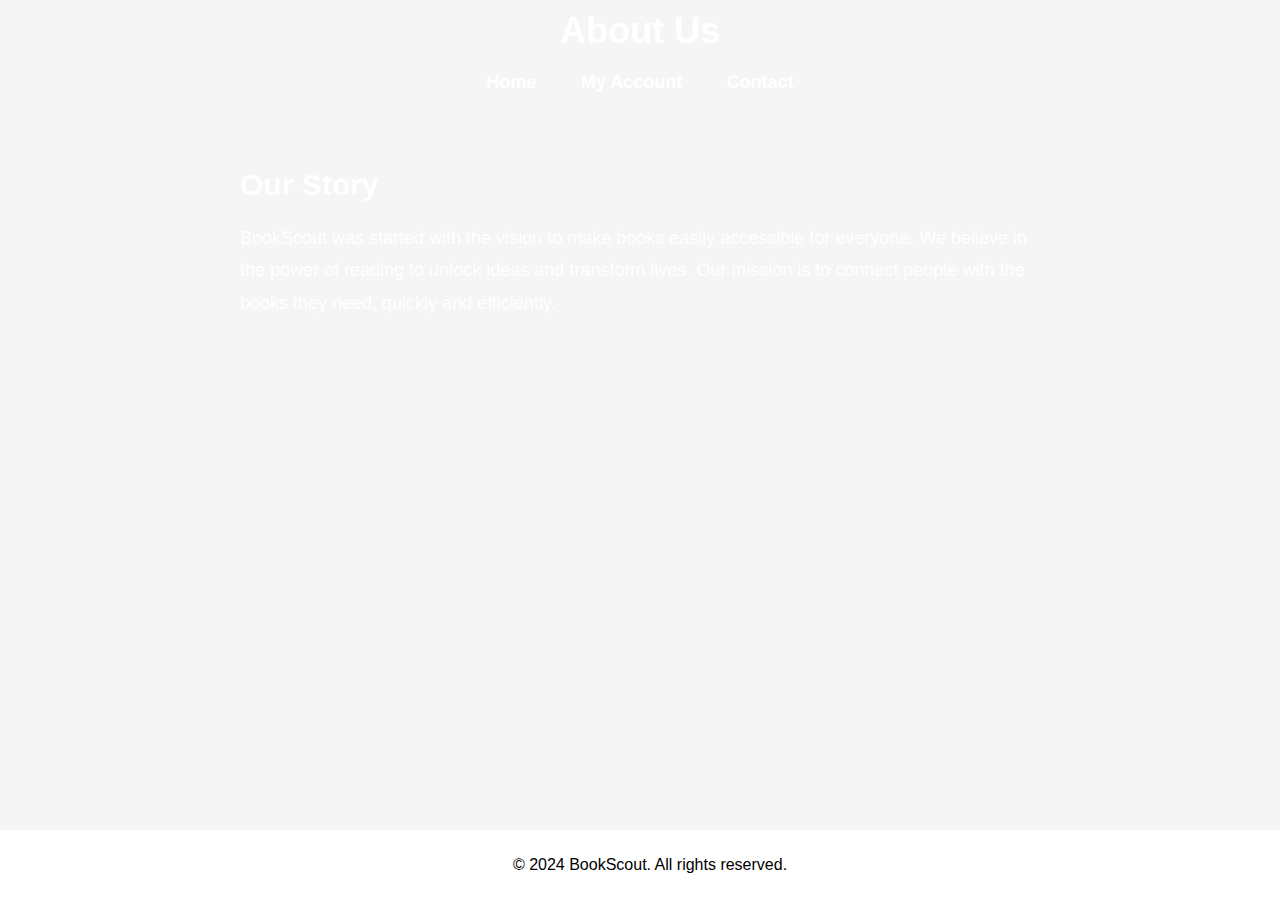
<file: about us.html>
<!DOCTYPE html>
<html lang="en">
<head>
    <meta charset="UTF-8">
    <meta name="viewport" content="width=device-width, initial-scale=1.0">
    <title>About Us - BookScout</title>
    <link rel="stylesheet" href="myaccount.css"> <!-- Link to your CSS file -->
</head>
<body>
    <header>
        <h1>About Us</h1>
        <nav>
            <a href="store.html">Home</a>
            <a href="myaccount.html">My Account</a>
            <a href="contact.html">Contact</a>
        </nav>
    </header>

    <main>
       <section class="content-section">
    <h2>Our Story</h2>
    <p>BookScout was started with the vision to make books easily accessible for everyone. We believe in the power of reading to unlock ideas and transform lives. Our mission is to connect people with the books they need, quickly and efficiently.</p>
</section>
    </main>

    <footer>
        <p>&copy; 2024 BookScout. All rights reserved.</p>
    </footer>
</body>
</html>
</file>
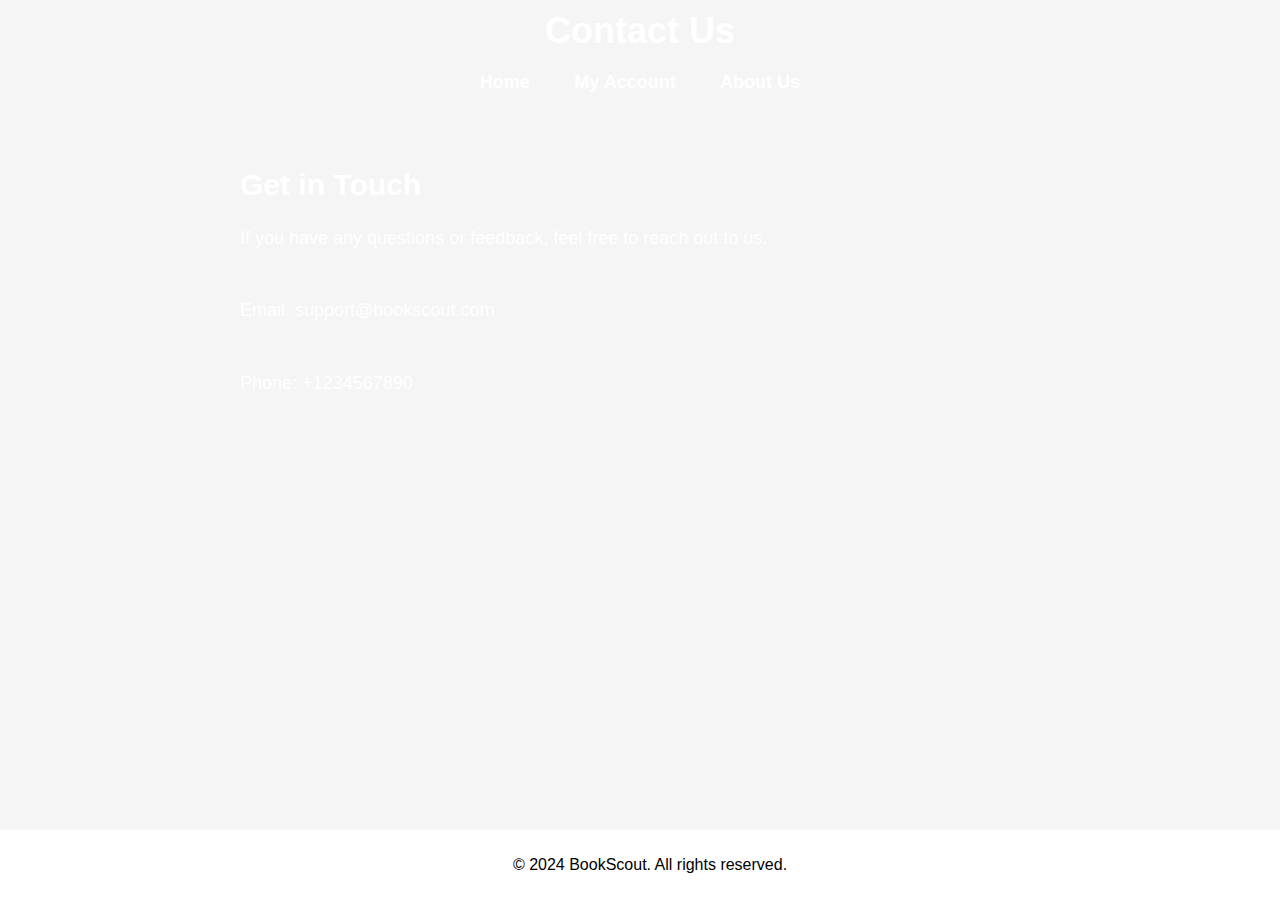
<file: contact.html>
<!DOCTYPE html>
<html lang="en">
<head>
    <meta charset="UTF-8">
    <meta name="viewport" content="width=device-width, initial-scale=1.0">
    <title>Contact - BookScout</title>
    <link rel="stylesheet" href="myaccount.css"> <!-- Link to your CSS file -->
</head>
<body>
    <header>
        <h1>Contact Us</h1>
        <nav>
            <a href="store.html">Home</a>
            <a href="myaccount.html">My Account</a>
            <a href="about us.html">About Us</a>
        </nav>
    </header>

    <main>
       <section class="content-section">
    <h2>Get in Touch</h2>
    <p>If you have any questions or feedback, feel free to reach out to us.</p>
    <p>Email: support@bookscout.com</p>
    <p>Phone: +1234567890</p>
</section>
    </main>

    <footer>
        <p>&copy; 2024 BookScout. All rights reserved.</p>
    </footer>
</body>
</html>
</file>
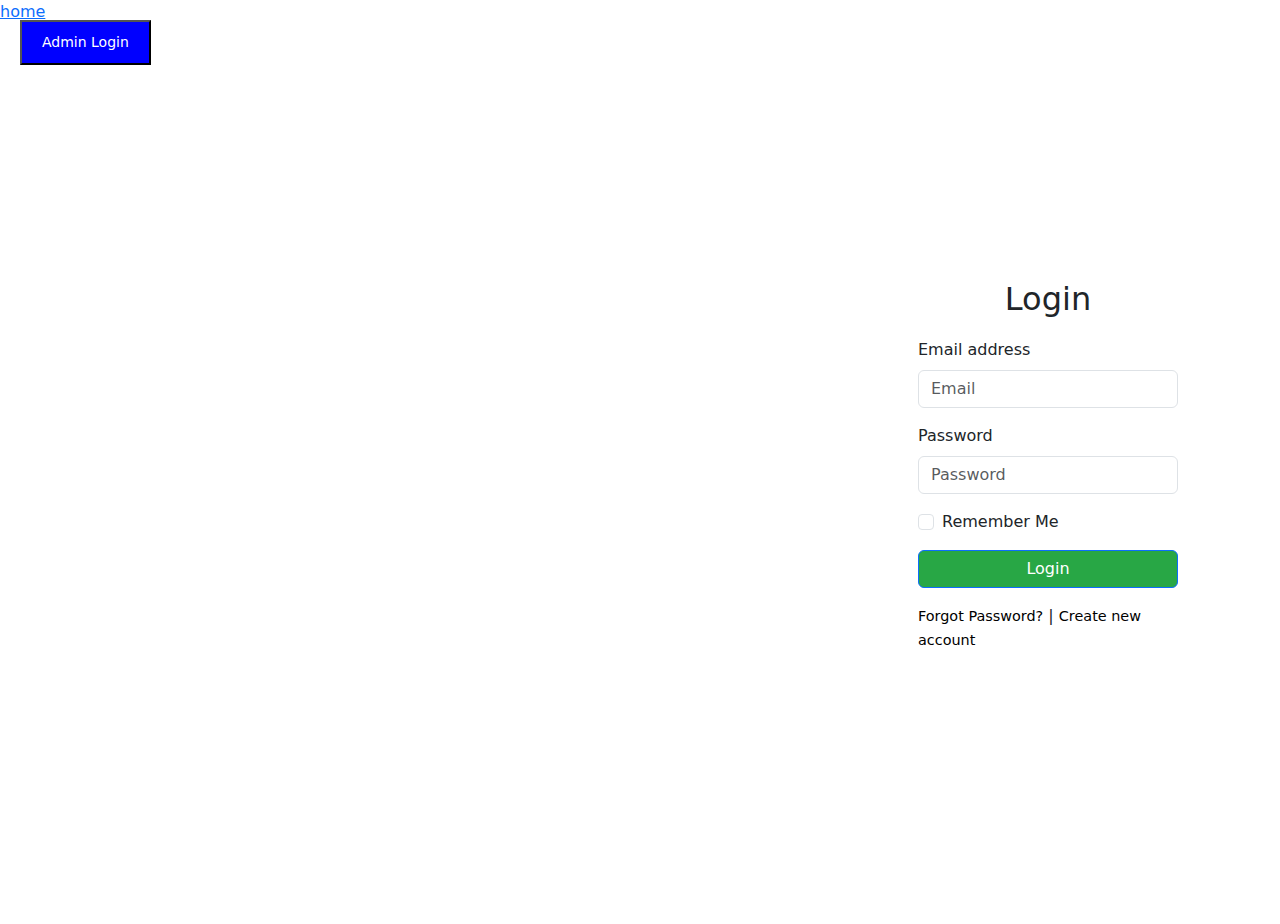
<file: login.html>
<!DOCTYPE html>
<html lang="en">
<head>
    <meta charset="UTF-8">
    <meta name="viewport" content="width=device-width, initial-scale=1.0">
    <title>Login - Bookscout</title>
    <link rel="stylesheet" href="login.css">
    <!-- Add Bootstrap CSS for quick styling -->
    <link href="https://cdn.jsdelivr.net/npm/bootstrap@5.3.0-alpha1/dist/css/bootstrap.min.css" rel="stylesheet">
</head>
<body>
<a href="owner.html"><button class=" login-btn">Admin Login</button></a>
<a href="store.html">home</a>

    <div class="container">
        <div class="login-container">
            <form class="login-form" id="loginForm">
                <h2>Login</h2>
                <div class="mb-3">
                    <label for="email" class="form-label">Email address</label>
                    <input type="email" class="form-control" id="email" placeholder="Email" required>
                </div>
                <div class="mb-3">
                    <label for="password" class="form-label">Password</label>
                    <input type="password" class="form-control" id="password" placeholder="Password" required>
                </div>
                <div class="form-check mb-3">
                    <input type="checkbox" class="form-check-input" id="rememberMe">
                    <label class="form-check-label" for="rememberMe">Remember Me</label>
                </div>
                <button type="submit" class="btn btn-primary">Login</button>
                <div class="mt-3">
                    <a href="#">Forgot Password?</a> | <a href="register.html">Create new account</a>
                </div>
            </form>
            <p id="error-message" style="color: red;"></p>
        </div>
    </div>

    <!-- Add JavaScript for form validation and redirection -->
<script>
    
        // Dummy credentials for demonstration
        const validEmail = "user@example.com";
        const validPassword = "password123";

        // Form submission handling
        document.getElementById('loginForm').addEventListener('submit', function(event) {
            event.preventDefault(); // Prevent form submission
            
            const email = document.getElementById('email').value;
            const password = document.getElementById('password').value;
            const errorMessage = document.getElementById('error-message');
            
            // Simple client-side validation
            if (email === validEmail && password === validPassword) {
                // Redirect to the homepage (you can replace 'homepage.html' with your actual homepage)
                window.location.href = "store.html";
            } else {
                // Show error message
                errorMessage.textContent = "Invalid email or password. Please try again.";
            }
        });
    </script>

    
</body>
</html>
</file>
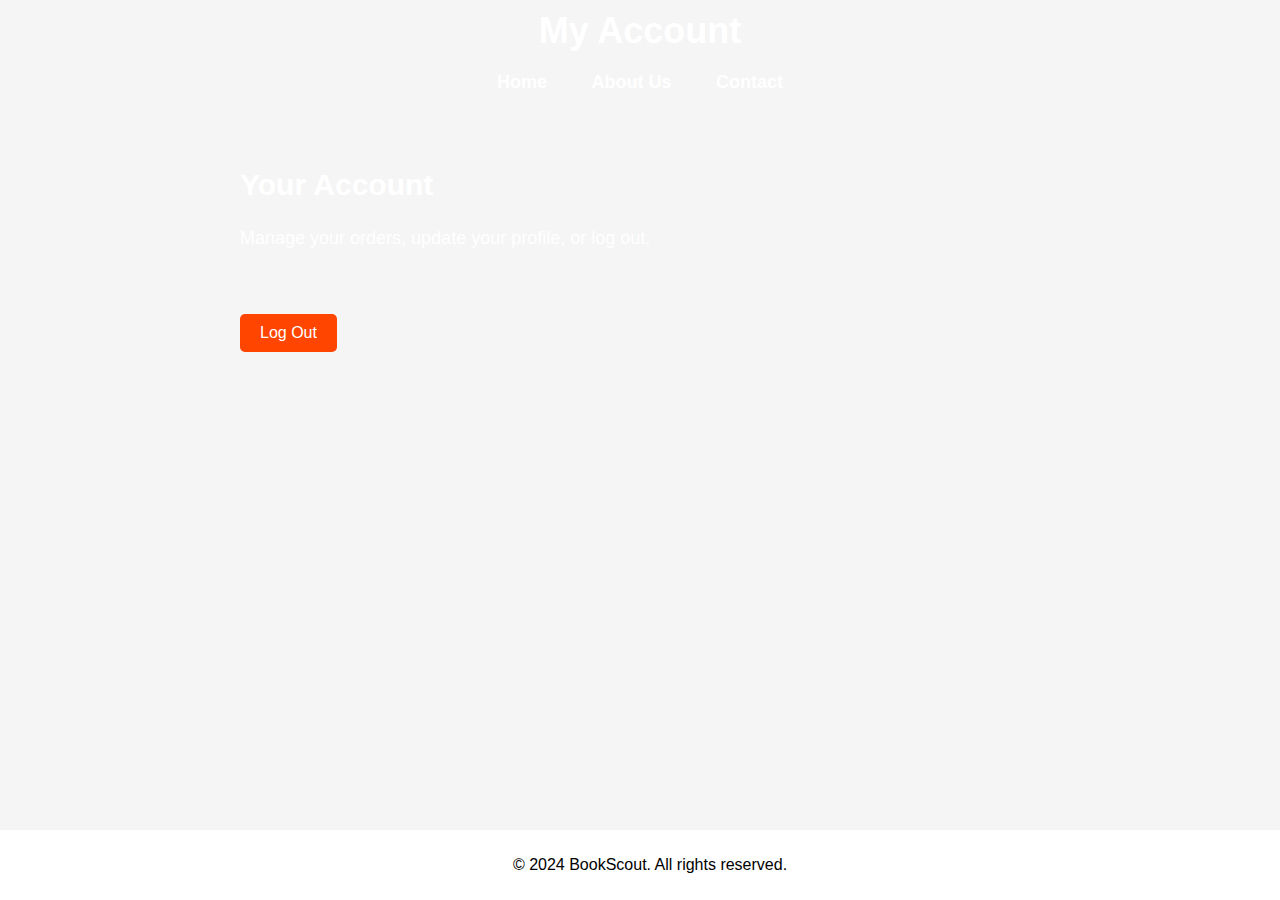
<file: myaccount.html>
<!DOCTYPE html>
<html lang="en">
<head>
    <meta charset="UTF-8">
    <meta name="viewport" content="width=device-width, initial-scale=1.0">
    <title>My Account - BookScout</title>
    <link rel="stylesheet" href="myaccount.css"> <!-- Link to your CSS file -->
</head>
<body>
    <header>
        <h1>My Account</h1>
        <nav>
            <a href="store.html">Home</a>
            <a href="about us.html">About Us</a>
            <a href="contact.html">Contact</a>
        </nav>
    </header>

    <main>
<section class="content-section">
    <h2>Your Account</h2>
    <p>Manage your orders, update your profile, or log out.</p>
    <button class="action-btn">Log Out</button>
</section>
    </main>

    <footer>
        <p>&copy; 2024 BookScout. All rights reserved.</p>
    </footer>
</body>
</html>
</file>
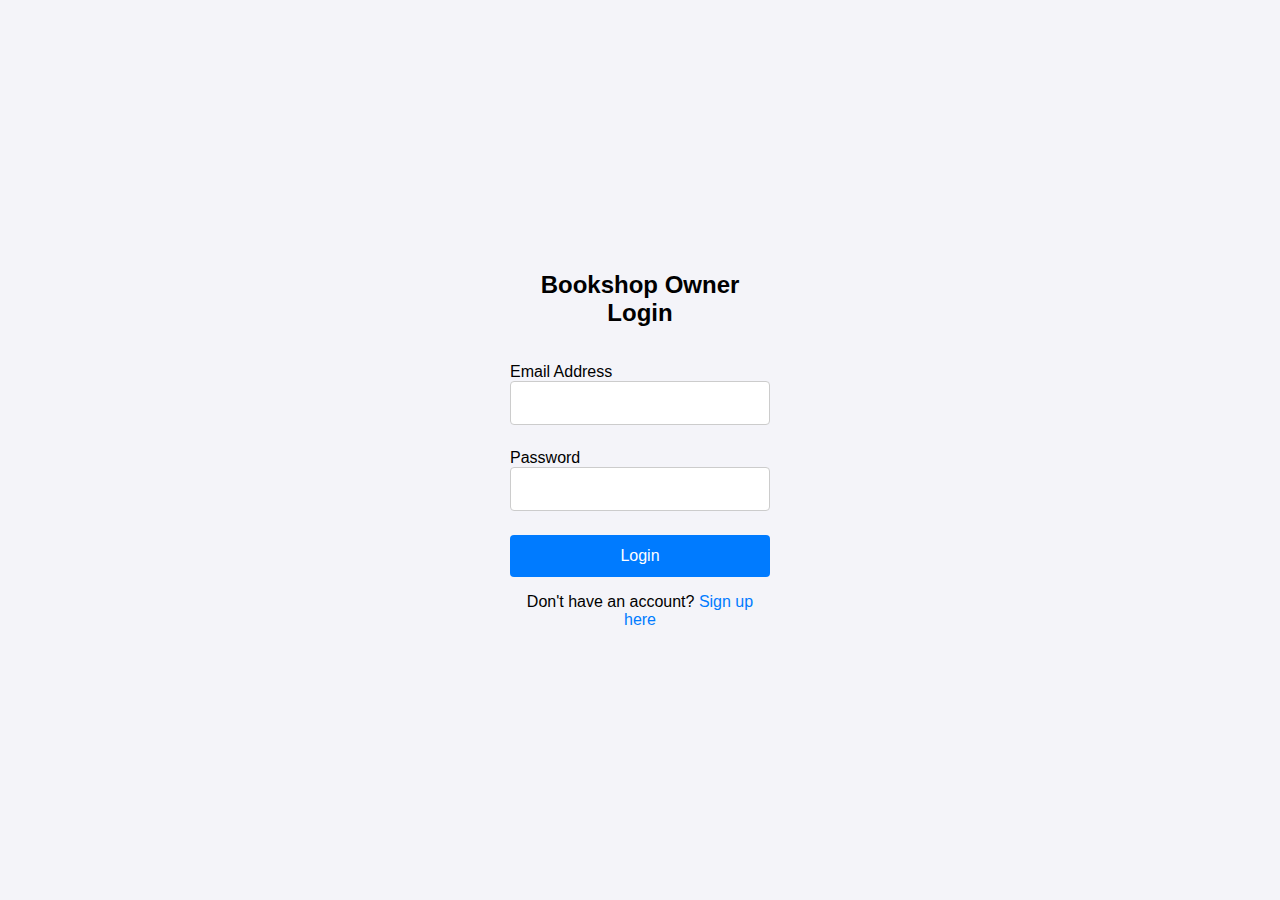
<file: owner.html>
<!DOCTYPE html>
<html lang="en">
<head>
    <meta charset="UTF-8">
    <meta name="viewport" content="width=device-width, initial-scale=1.0">
    <title>Bookshop Owner Login</title>
    <link rel="stylesheet" href="owner.css">
</head>
<body>
<div class="container">
    <div class="login-container">
        <h2>Bookshop Owner Login</h2>
        <form action="/login" method="POST">
            <div class="input-group">
                <label for="email">Email Address</label>
                <input type="email" id="email" name="email" required>
            </div>
            <div class="input-group">
                <label for="password">Password</label>
                <input type="password" id="password" name="password" required>
            </div>
           <button type="submit" class="btn btn-primary">Login</button>

            <p class="signup-link">Don't have an account? <a href="register.html">Sign up here</a></p>
        </form>
    </div>
</div>
</body>
</html>
</file>
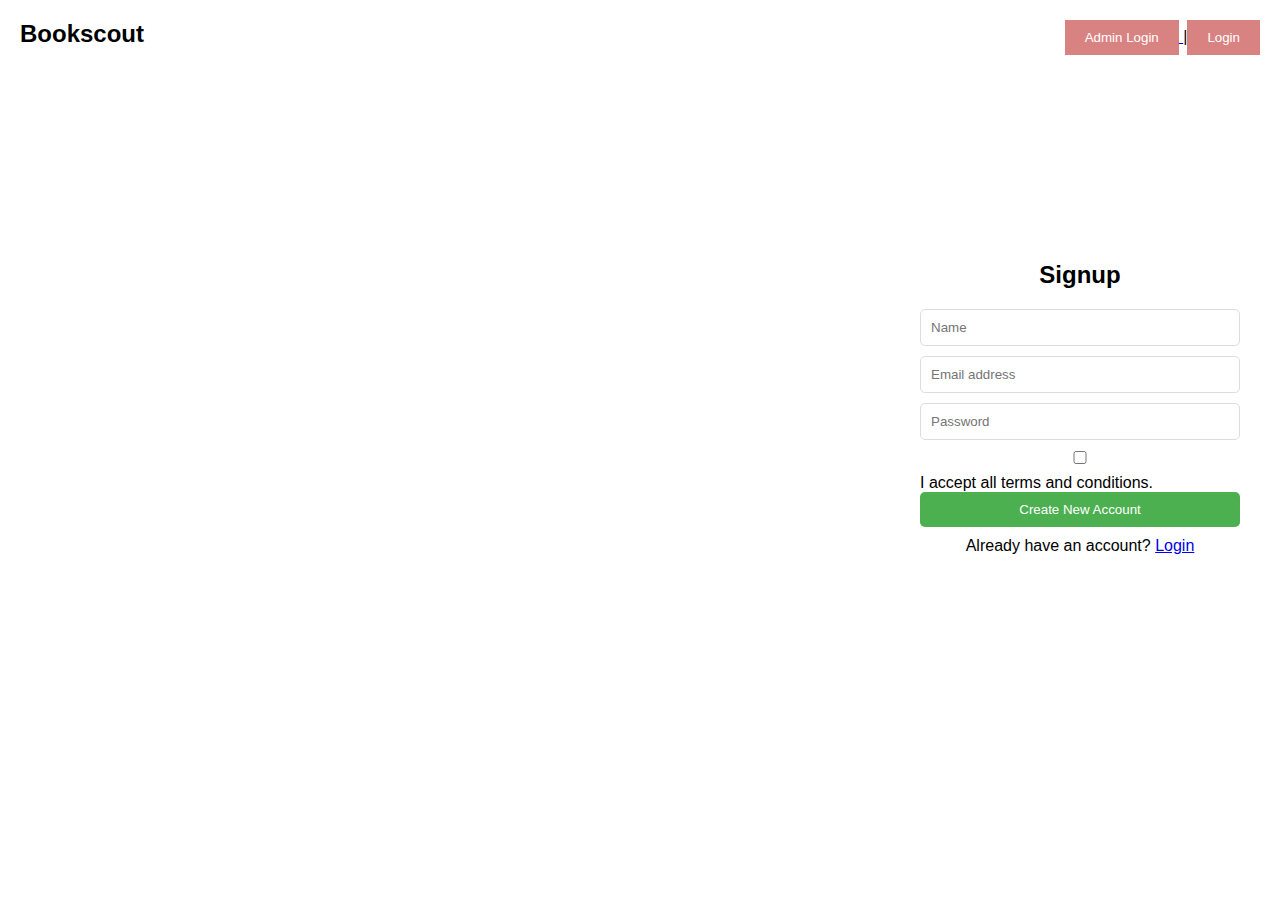
<file: register.html>
<!DOCTYPE html>
<html lang="en">
<head>
    <meta charset="UTF-8">
    <meta name="viewport" content="width=device-width, initial-scale=1.0">
    <title>Bookscout</title>
    <link rel="stylesheet" href="register.css">
    <link rel="script" href="register.js" >
</head>
<body>
    <header>
        <div class="logo">Bookscout</div>
        <nav>
 <a href="owner.html"><button class="login-btn"> Admin Login</button>
</a> |<a href="login.html"><button class="login-btn">Login</button>
</a>

            <ul class="nav-icons">
                <li><a href=""><i class="icon-heart"></i></a></li>
                <li><a href=""><i class="icon-cart"></i></a></li>
                <li><a href=""><i class="icon-profile"></i></a></li>
            </ul>
        </nav>
    </header>
    
    <main>
        <div class="signup-container">
            <form name="signupForm" class="signup-form" onsubmit="return validateForm()">
    <h2>Signup</h2>
    <input type="text" placeholder="Name" name="name" required>
    <input type="email" placeholder="Email address" name="email" required>
    <input type="password" placeholder="Password" name="password" required>
    <label>
        <input type="checkbox" name="terms" required> I accept all terms and conditions.
    </label>
    <button type="submit">Create New Account </button>
    <p>Already have an account? <a href="login.html">Login</a></p>
</form>
        </div>
    </main>
</body>
</html>
</file>
<file: myaccount.css>
/* General Body Styling */
body {
    margin: 0;
    padding: 0;
    font-family: 'Arial', sans-serif;
    background-color: #f5f5f5;
    background-image: url('https://goodcities.net/wp-content/uploads/2017/11/stack-of-books.jpg'); /* You can use your book image */
    background-size: cover;
    background-position: right;
    background-repeat: no-repeat;
    display: flex;
    flex-direction: column;
    min-height: 100vh;
}

/* Header and Navigation Bar */
header {
    background: rgba(255, 255, 255, 0); /* Transparent white background */
    padding: 10px 0;
    text-align: center;
    width: 100%;
}

header h1 {
    margin: 0;
    font-size: 36px;
    font-weight: bold;
    color: white;
}

nav {
    margin: 20px 0;
}

nav a {
    margin: 0 20px;
    color: white;
    text-decoration: none;
    font-size: 18px;
    font-weight: bold;
}

nav a:hover {
    color: #ff4500; /* Orange hover effect */
}

/* Page Title Styling */
.page-title {
    text-align: center;
    font-size: 50px;
    color: #333;
    margin: 50px 0 20px 0;
    font-weight: bold;
}

/* Content Section */
.content-section {
    text-align: left;
    max-width: 800px;
    margin: 0 auto;
    padding: 20px;
}

.content-section h2 {
    font-size: 30px;
    color: white;
    margin-bottom: 20px;
}

.content-section p {
    font-size: 18px;
    color: white;
    line-height: 1.8;
    margin-bottom: 40px;
}

.content-section a {
    color: white;
    text-decoration: none;
    font-weight: bold;
}

.content-section a:hover {
    text-decoration: underline;
}

/* Buttons for Account-related actions */
.action-btn {
    background-color: #ff4500;
    color: white;
    padding: 10px 20px;
    border: none;
    border-radius: 5px;
    font-size: 16px;
    cursor: pointer;
    transition: background-color 0.3s ease;
    margin-top: 20px;
}

.action-btn:hover {
    background-color: #e63b00;
}

/* Footer */
footer {
    background-color: white;
    color: black;
    text-align: center;
    padding: 10px;
    margin-top: auto; /* Pushes the footer to the bottom of the page */
    width: 100%;
    position: relative;
}

/* Optional Responsive Design */
@media (max-width: 768px) {
    .page-title {
        font-size: 36px;
    }

    .content-section h2 {
        font-size: 24px;
    }

    .content-section p {
        font-size: 16px;
    }
}
</file>
<file: login.css>
body {
    background-image: url('https://images.unsplash.com/photo-1497633762265-9d179a990aa6?q=80&w=1773&auto=format&fit=crop&ixlib=rb-4.0.3&ixid=M3wxMjA3fDB8MHxwaG90by1wYWdlfHx8fGVufDB8fHx8fA%3D%3D'); /* Add your background image here */
    background-size: cover;
    background-position: center;
    font-family: 'Arial', sans-serif;
}

.container {
    display: flex;
    justify-content: right;
    align-items: center;
    height: 100vh;
}
.login-btn {
    position: absolute; 
 top: 20px;
    left: 20px;
    background-color: blue; 
    padding: 10px 20px; 
    color: white; 
    text-decoration: none; 
    font-size: 14px; 
}
.login-container {
    background-color: rgba(255, 255, 255, 0); /* Semi-transparent background */
    padding: 20px;
    border-radius: 8px;
    width: 300px;
}

.login-form h2 {
    text-align: center;
    margin-bottom: 20px;
}

.login-form button {
    width: 100%;
    background-color: #28a745;
    color: white;
}

.login-form a {
    color: black;
    text-decoration: none;
    font-size: 0.9em;
}

.login-form a:hover {
    text-decoration: underline;
}
</file>
<file: owner.css>
* {
    margin: 0;
    padding: 0;
    box-sizing: border-box;
}

body {
 background-image: url('https://images.unsplash.com/photo-1497633762265-9d179a990aa6?q=80&w=1773&auto=format&fit=crop&ixlib=rb-4.0.3&ixid=M3wxMjA3fDB8MHxwaG90by1wYWdlfHx8fGVufDB8fHx8fA%3D%3D'); 
    background-size: cover;
    background-position: center;
    font-family: 'Arial', sans-serif;

    font-family: Arial, sans-serif;
    background-color: #f4f4f9;
    display: flex;
    justify-content: center;
    align-items: right;
    height: 100vh;

}
.container {
    display: flex;
    justify-content: right;
    align-items: center;
    height: 100vh;
}



.login-container {
  background-color: rgba(255, 255, 255, 0); /* Semi-transparent background */
    padding: 20px;
    border-radius: 8px;
    width: 300px;
}

h2 {
    text-align: center;
    margin-bottom: 1.5em;
}

.input-group {
    margin-bottom: 1.5em;
}

.label {
    display: block;
    margin-bottom: 0.5em;
    font-weight: bold;
}

input {
    width: 100%;
    padding: 0.75em;
    border-radius: 4px;
    border: 1px solid #ccc;
    font-size: 1em;
}

button {
    width: 100%;
    padding: 0.75em;
    background-color: #007bff;
    color: white;
    border: none;
    border-radius: 4px;
    font-size: 1em;
    cursor: pointer;
}

button:hover {
    background-color: #0056b3;
}

.signup-link {
    text-align: center;
    margin-top: 1em;
}

.signup-link a {
    color: #007bff;
    text-decoration: none;
}

.signup-link a:hover {
    text-decoration: underline;
}
</file>
<file: register.css>
/* General Reset */
* {
    margin: 0;
    padding: 0;
    box-sizing: border-box;
}

/* Body Styling */
body {
    font-family: 'Arial', sans-serif;
    background-image: url('https://images.unsplash.com/photo-1497633762265-9d179a990aa6?q=80&w=1773&auto=format&fit=crop&ixlib=rb-4.0.3&ixid=M3wxMjA3fDB8MHxwaG90by1wYWdlfHx8fGVufDB8fHx8fA%3D%3D'); /* Add the background image */
    background-size: cover;
    background-position: center;
}

/* Header Styling */
header {
    display: flex;
    justify-content: space-between;
    padding: 20px;
    background-color: rgba(255, 255, 255, 0);
}

.logo {
    font-size: 24px;
    font-weight: bold;
}

.nav-icons li {
    display: inline;
    margin-left: 20px;
}

.login-btn {
    background-color: #d98282;
    color: white;
    border: none;
    padding: 10px 20px;
    cursor: pointer;
}

/* Signup Form Styling */
.signup-container {
    display: flex;
    justify-content:  right;
    align-items: center;
    height: 70vh;
}

.signup-form {
    background-color: transperant;
    padding: 40px;
    border-radius: 40px;
    box-shadow: 0 4px 12px rgba(0, 0, 0, 0);
    width: 400px;
}

.signup-form h2 {
    margin-bottom: 20px;
    text-align: center;
}

.signup-form input {
    width: 100%;
    padding: 10px;
    margin-bottom: 10px;
    border: 1px solid #ddd;
    border-radius: 5px;
}

.signup-form button {
    width: 100%;
    padding: 10px;
    background-color: #4caf50;
    color: white;
    border: none;
    border-radius: 5px;
    cursor: pointer;
}

.signup-form p {
    text-align: center;
    margin-top: 10px;
}
</file>
